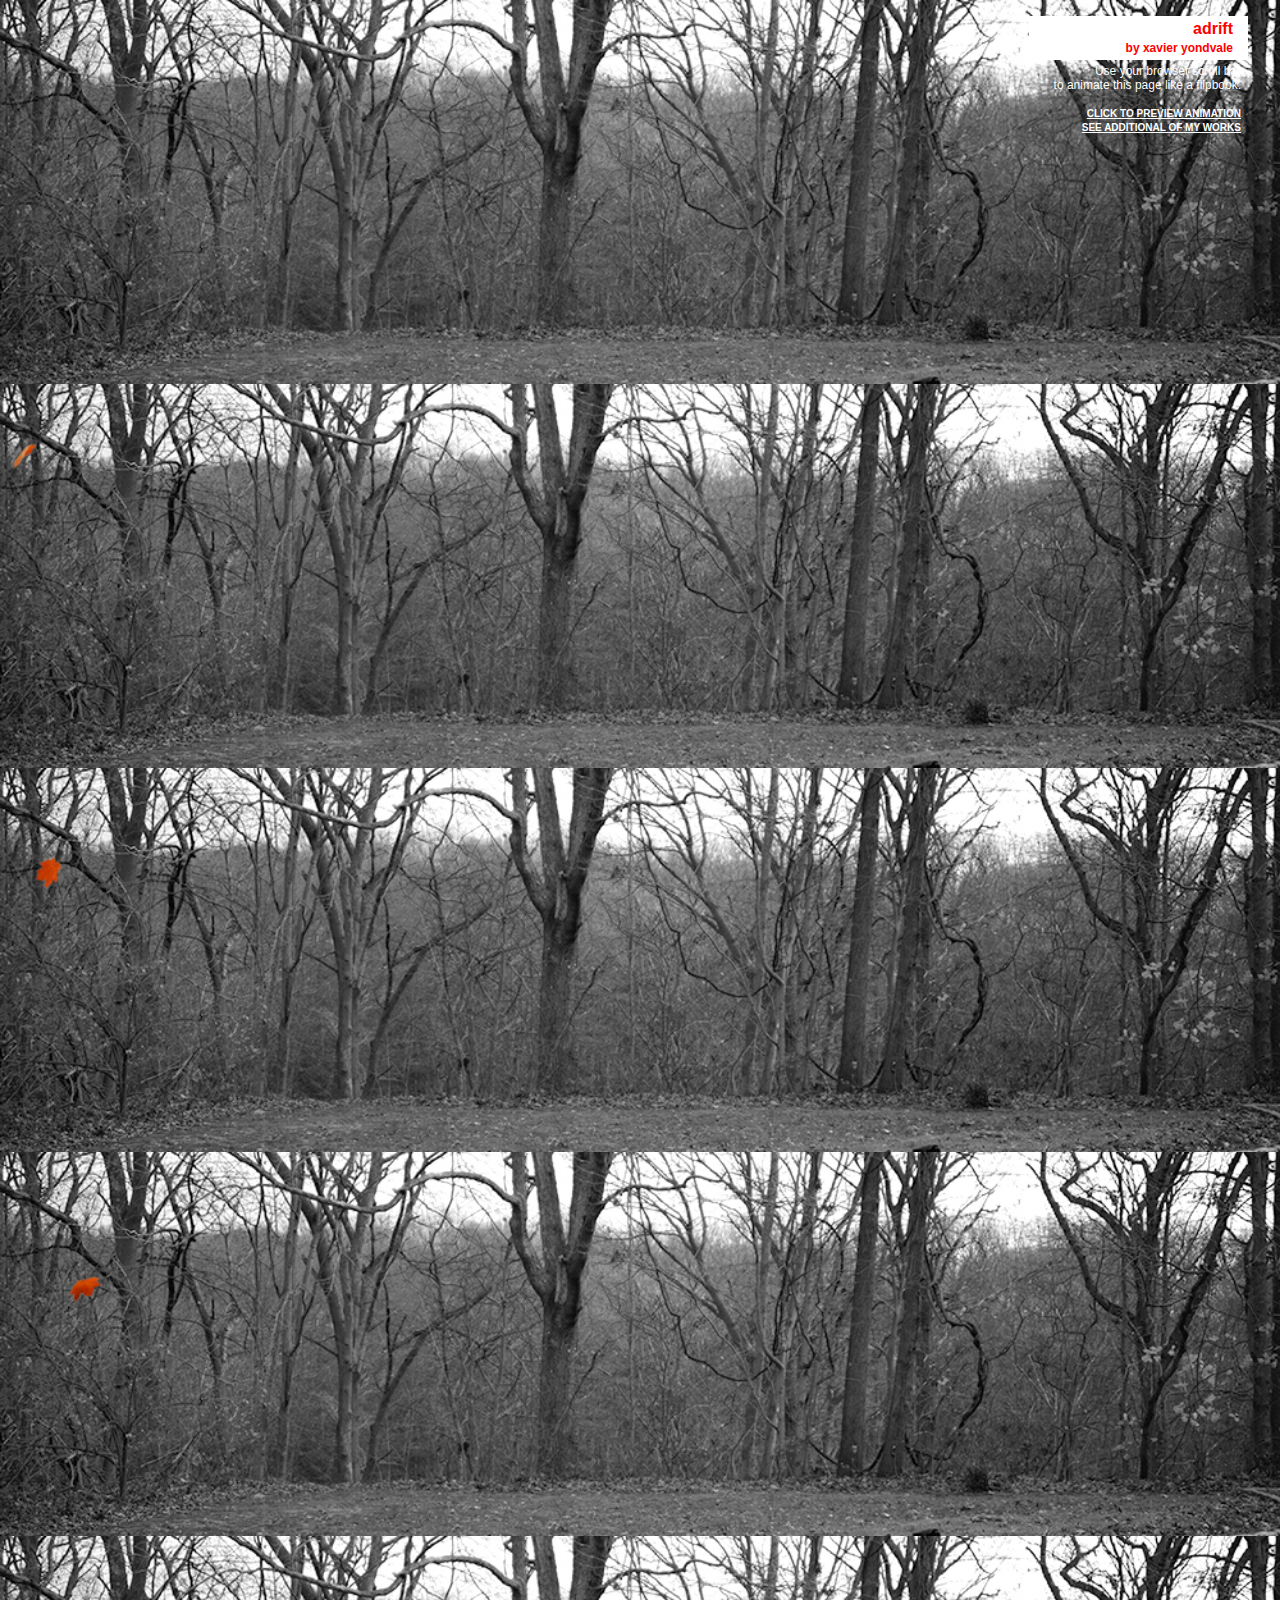
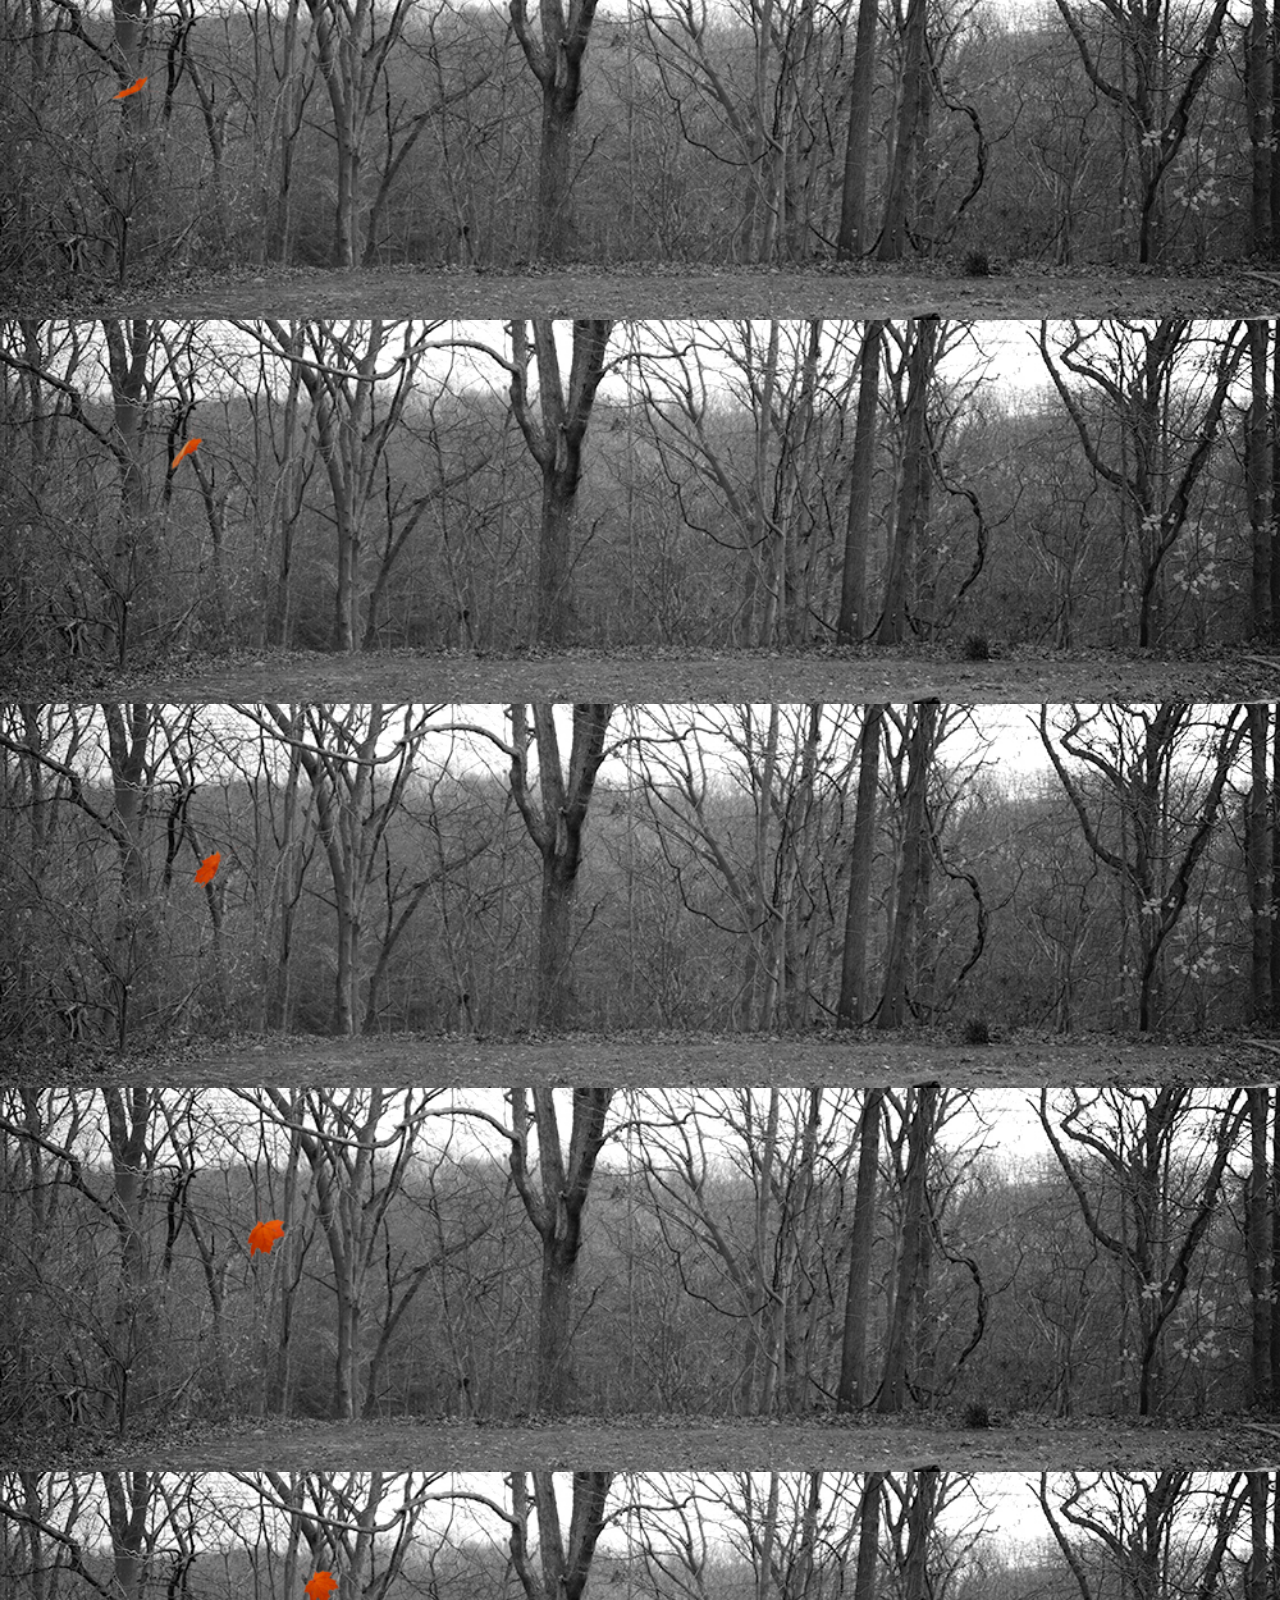
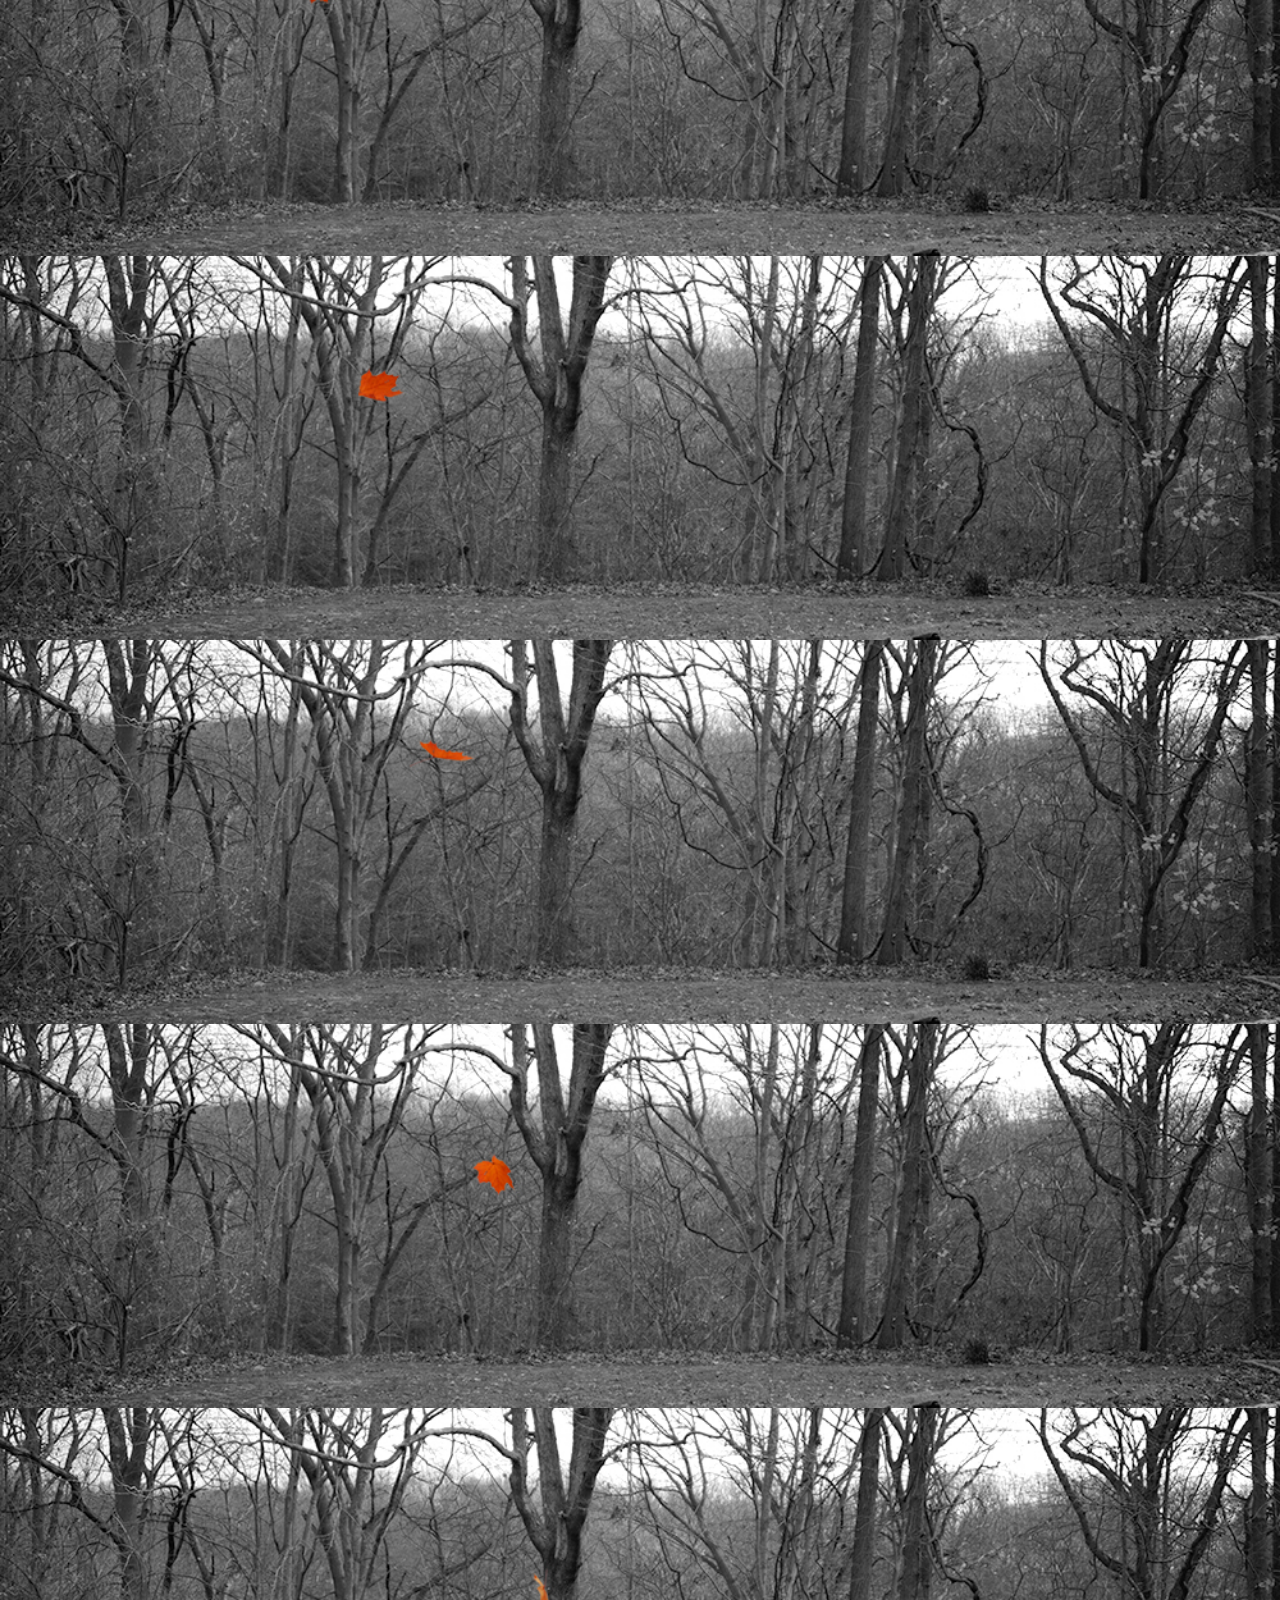
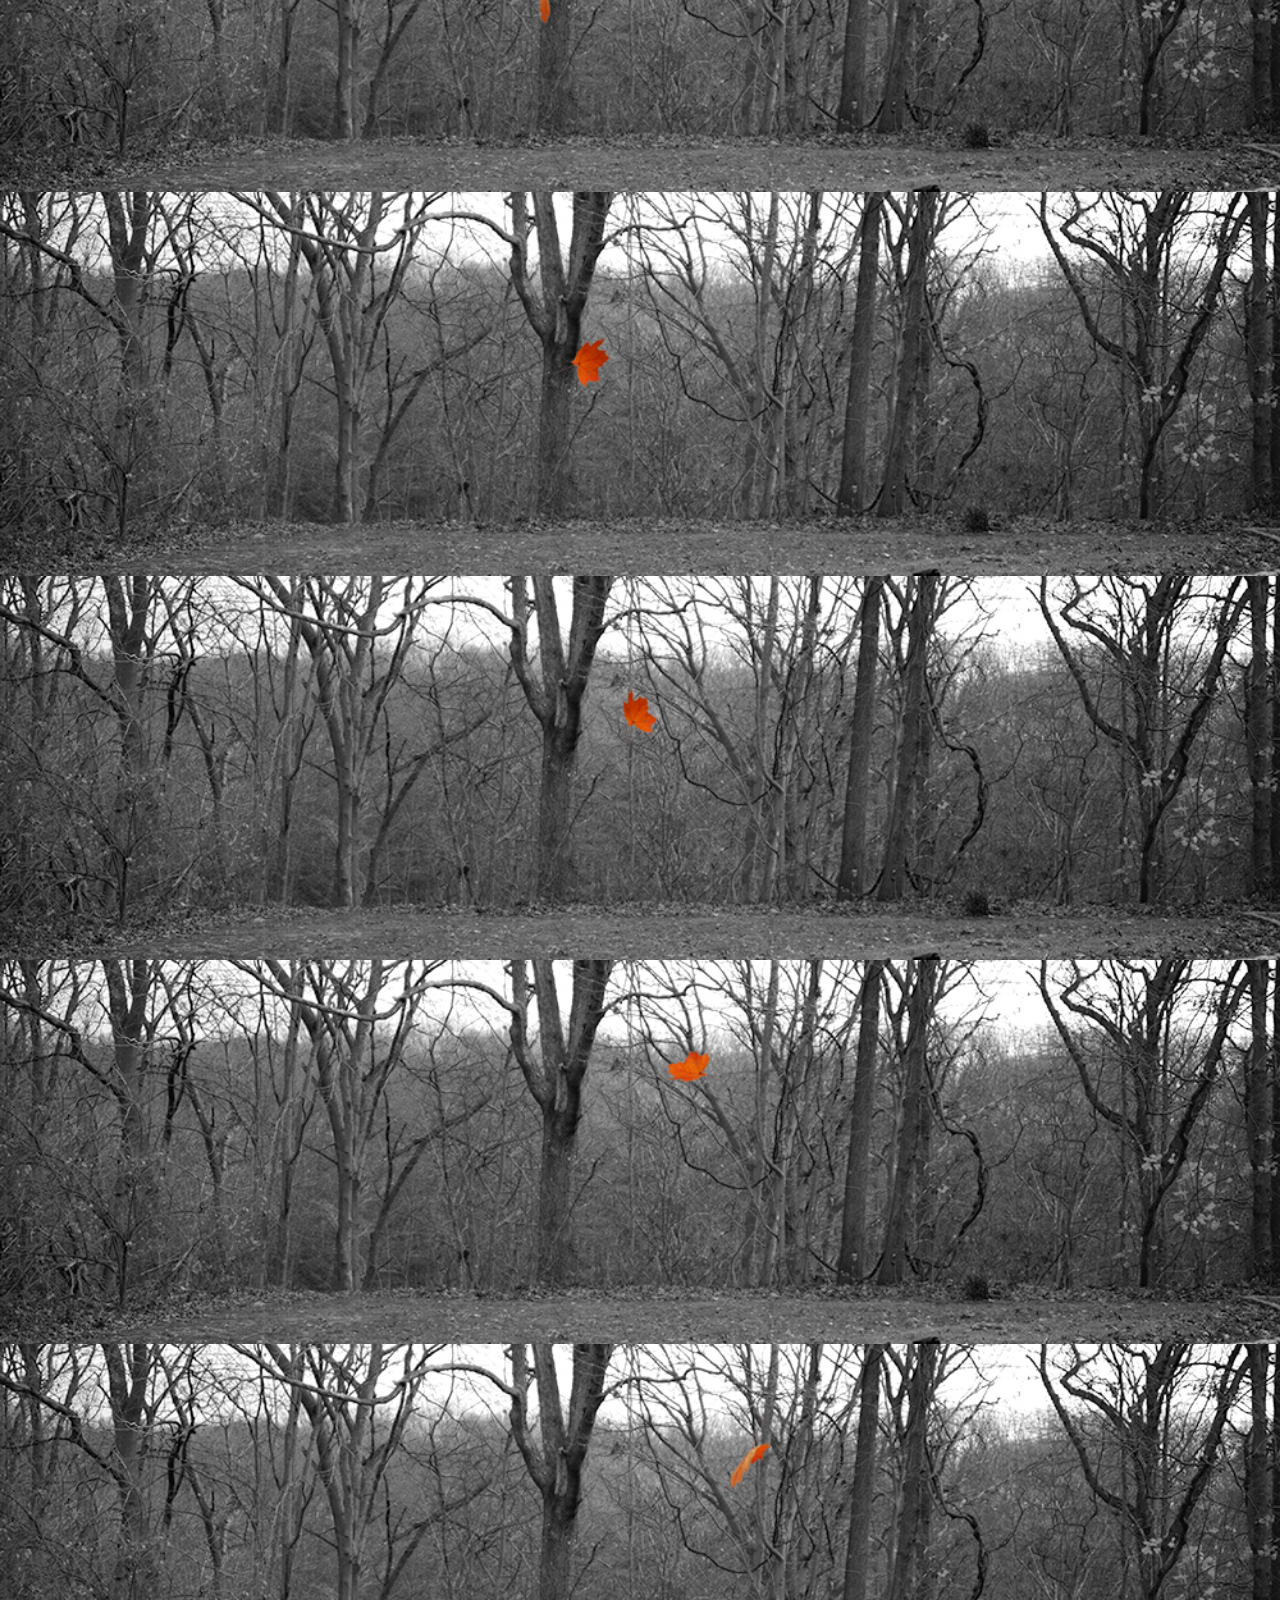
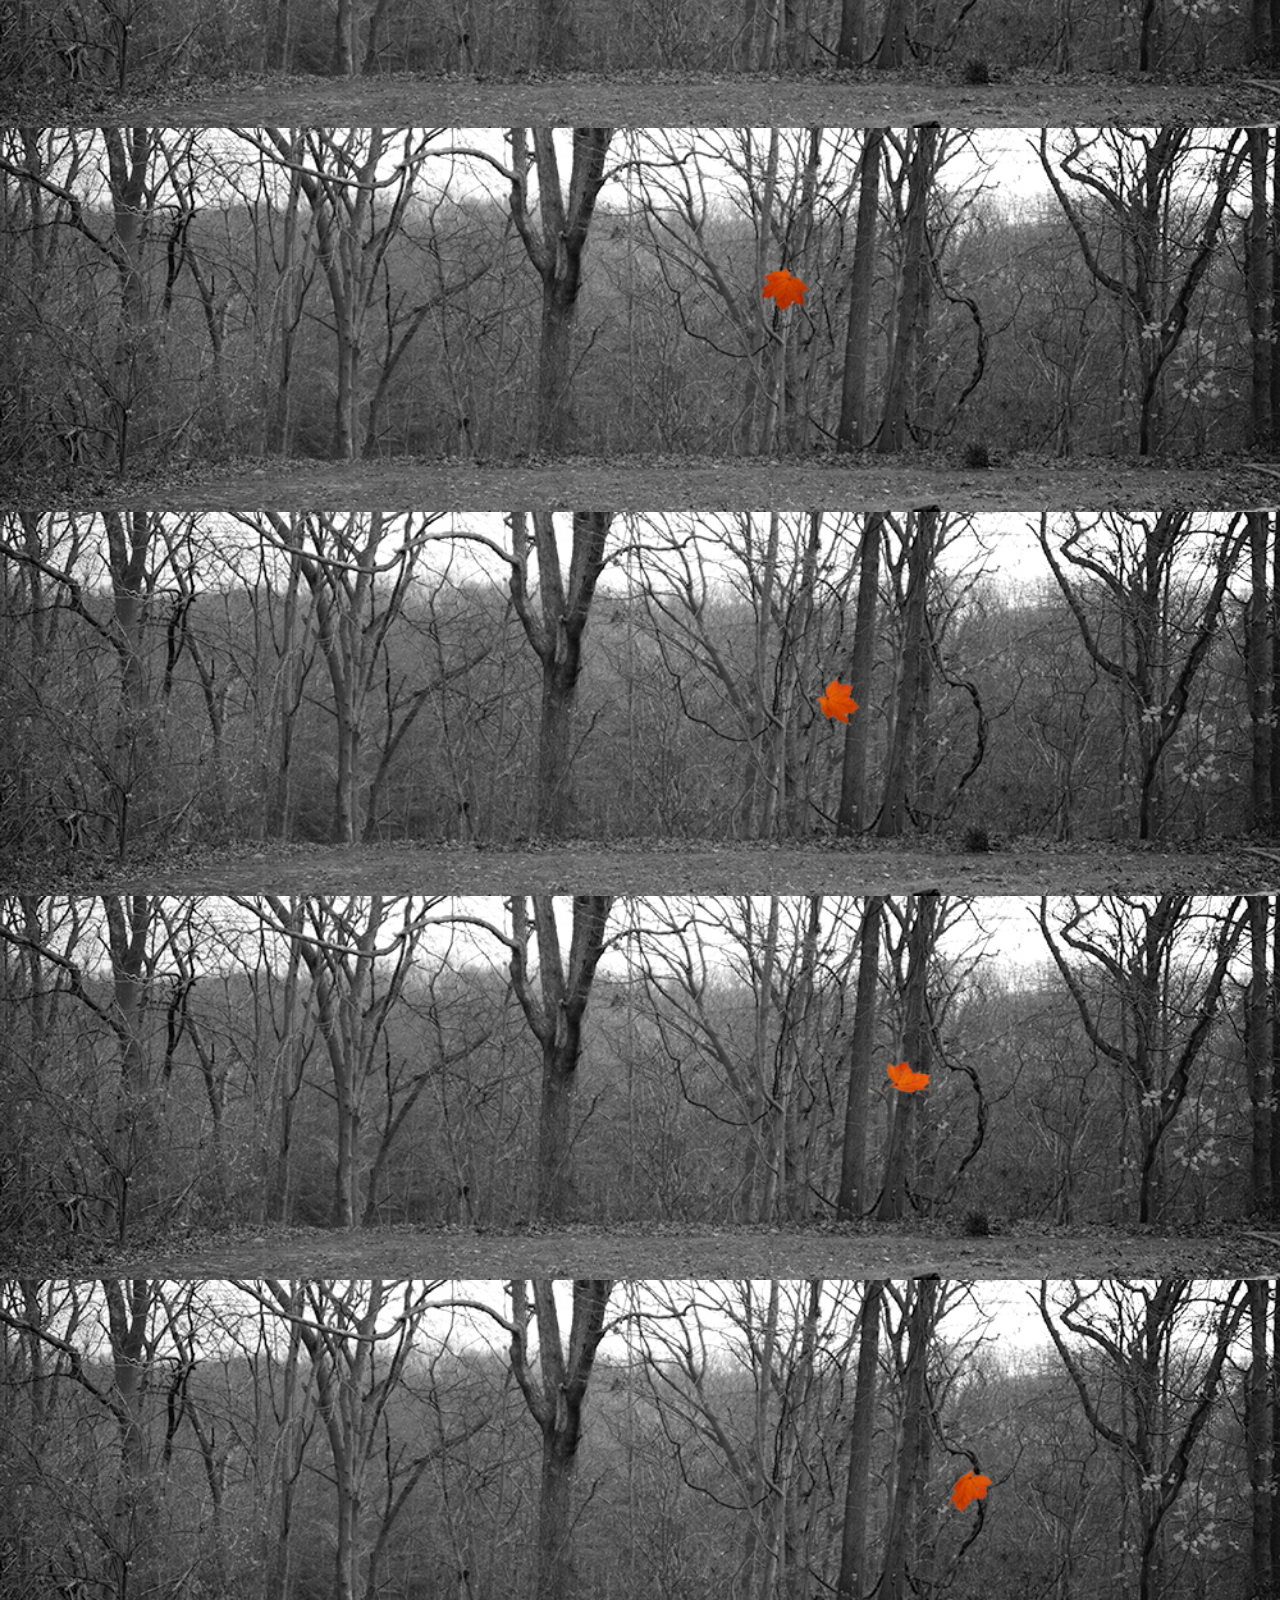
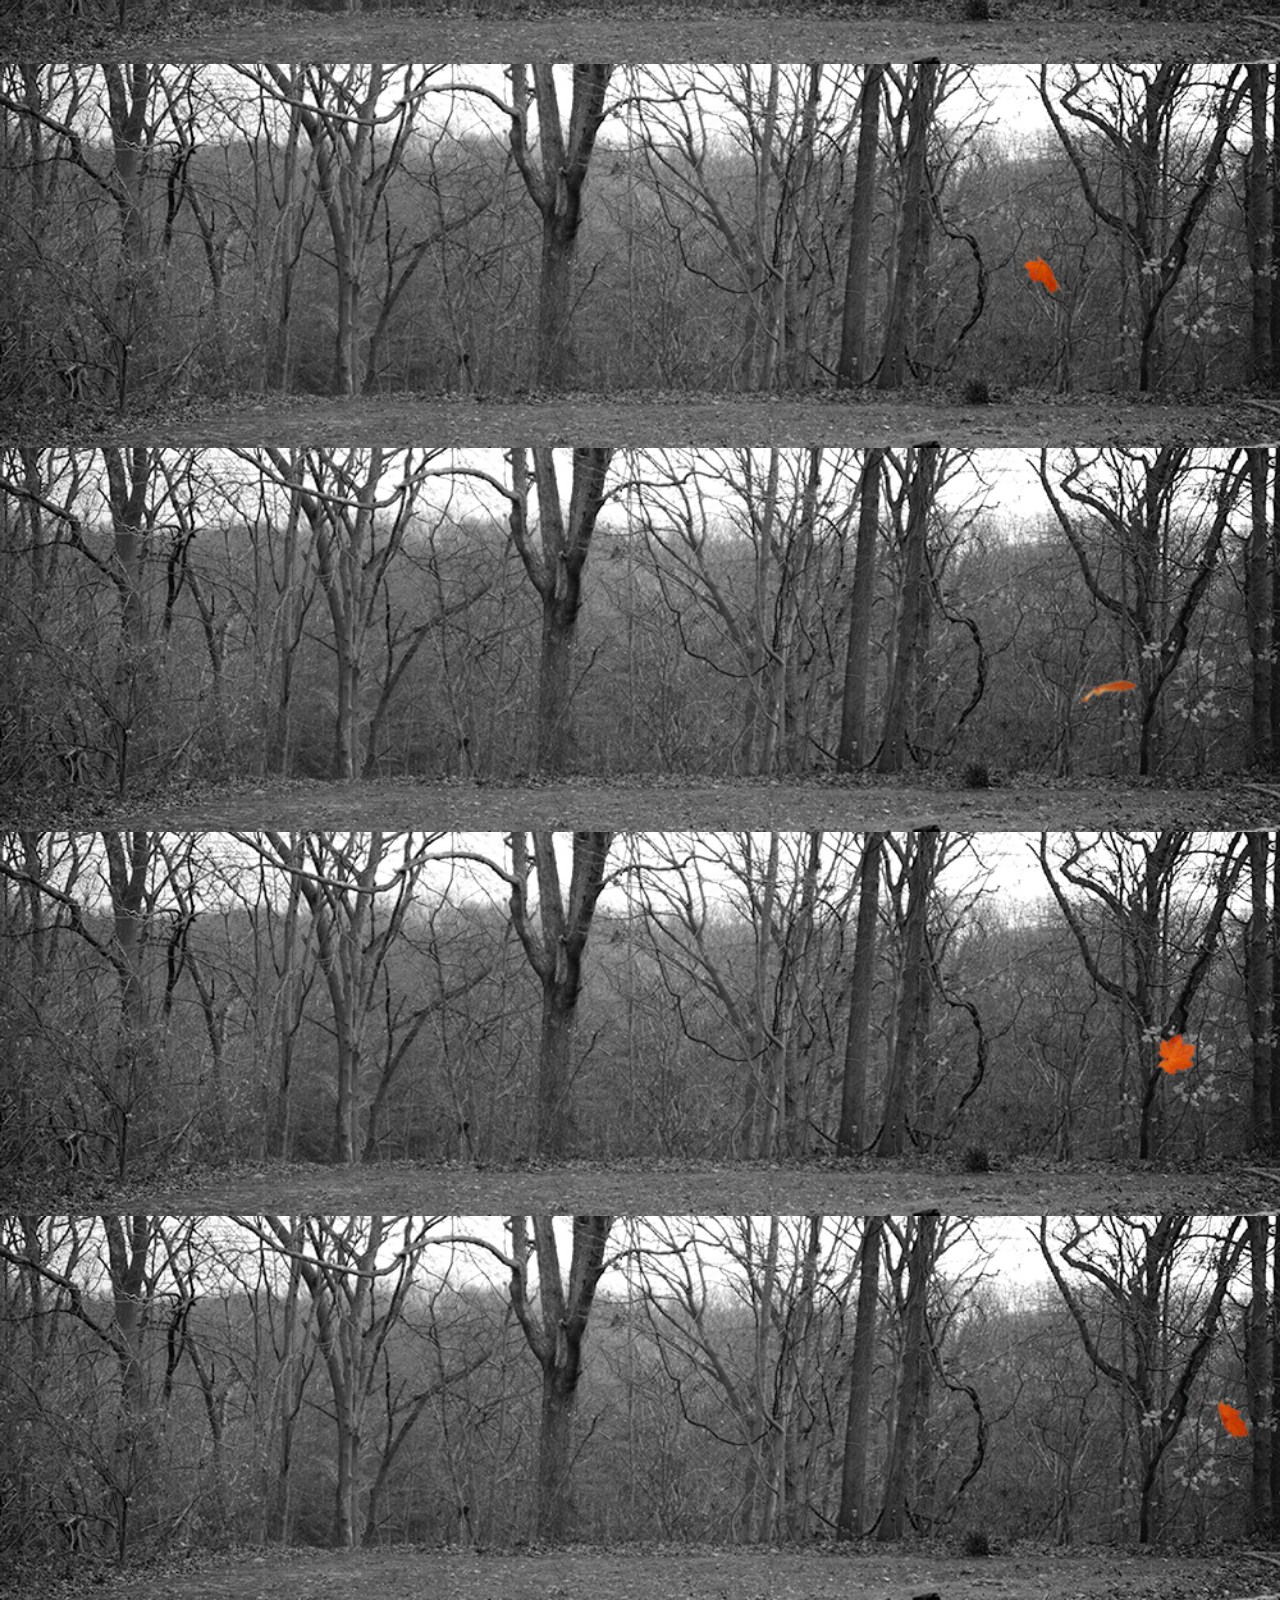
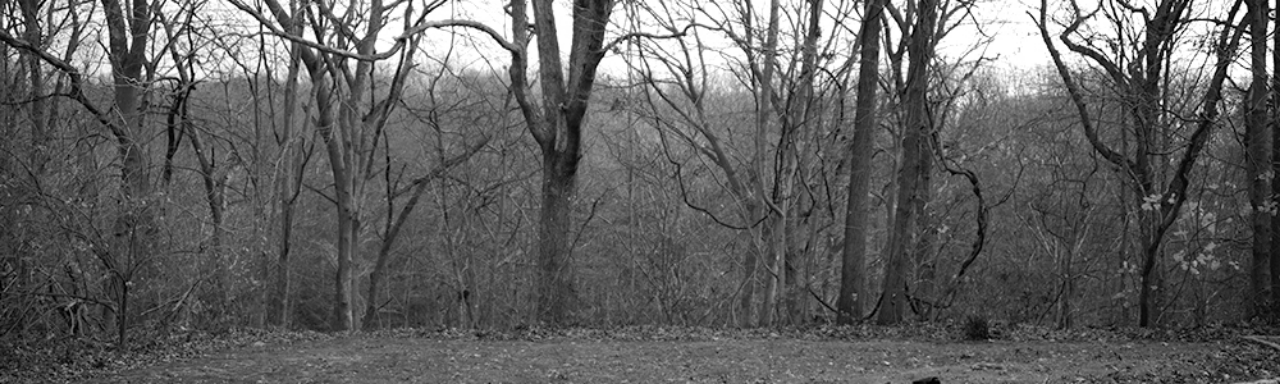
<file: index.html>
<!doctype html>
<html>
<head>
<meta charset="UTF-8">
<title>Yondvale's Website</title>
<link href="yondvale.css" rel="stylesheet" type="text/css">

<script type="text/javascript">
// Popup window code
function newPopup(url) {
	popupWindow = window.open(
		url,'popUpWindow','height=150,width=500,left=50%,top=50%')
}
</script>
</head>



<body> <!-- style="background-color:#000000"-->

<div id="container" style="background-color:blue">

<p style="position: absolute; top: 1em; right: 2em; width: 200px; padding: 4px; padding-right: 15px; background-color: white; font-weight: bold; font-size: 16px;">
adrift<br>
<span style="font-size:12px;">by xavier yondvale</span><br>
</p>

<p style="position: absolute; top: 5em; right: 2em; width: 200px; padding: 4px; padding-right: 15px; background-color: transparent; font-size: 12px;color:white;">
Use your browser scroll bar<br> to animate this page like a flipbook.<br><br><span style="font-size: 10px;font-weight: bold;">
<a href="JavaScript:newPopup('gifpop.html');"> <span style="text-decoration:underline;">CLICK TO PREVIEW ANIMATION</a>
<br>
<a href="myworks.html"> <span style="text-decoration:underline;">SEE ADDITIONAL OF MY WORKS</a></span>
<br><br>
</p>







<!-- style="background-color:#000000" <p style="position: absolute; top: 1em; left: 2em; width: 400px; font-weight: bold; color: red;font-size: 16px;background-color: white; text-align:left">
text to appear at the bottom left of the image)
</p>  -->
 
 
<div id="stripholder">
<img src="images/30000.jpg"</a>
</div>
<div id="stripholder">
<img src="images/30001.jpg"</a>
</div>
<div id="stripholder">
<img src="images/30002.jpg"</a>
</div>
<div id="stripholder">
<img src="images/30003.jpg"</a>
</div>
<div id="stripholder">
<img src="images/30004.jpg"</a>
</div>
<div id="stripholder">
<img src="images/30005.jpg"</a>
</div>
<div id="stripholder">
<img src="images/30006.jpg"</a>
</div>
<div id="stripholder">
<img src="images/30007.jpg"</a>
</div>
<div id="stripholder">
<img src="images/30008.jpg"</a>
</div>
<div id="stripholder">
<img src="images/30009.jpg"</a>
</div>
<div id="stripholder">
<img src="images/30010.jpg"</a>
</div>
 <div id="stripholder">
<img src="images/30011.jpg"</a>
</div>
<div id="stripholder">
<img src="images/30012.jpg"</a>
</div>
<div id="stripholder">
<img src="images/30013.jpg"</a>
</div>
<div id="stripholder">
<img src="images/30014.jpg"</a>
</div>
<div id="stripholder">
<img src="images/30015.jpg"</a>
</div>
<div id="stripholder">
<img src="images/30016.jpg"</a>
</div>
<div id="stripholder">
<img src="images/30017.jpg"</a>
</div>
<div id="stripholder">
<img src="images/30018.jpg"</a>
</div>
<div id="stripholder">
<img src="images/30019.jpg"</a>
</div>
<div id="stripholder">
<img src="images/30020.jpg"</a>
</div>
<div id="stripholder">
<img src="images/30021.jpg"</a>
</div>
<div id="stripholder">
<img src="images/30022.jpg"</a>
</div>
<div id="stripholder">
<img src="images/30023.jpg"</a>
</div>
<div id="stripholder">
<img src="images/30024.jpg"</a>
</div>
<div id="stripholder">
<img src="images/30025.jpg"</a>
</div>

 
 

</div>
</body>
</html>
</file>
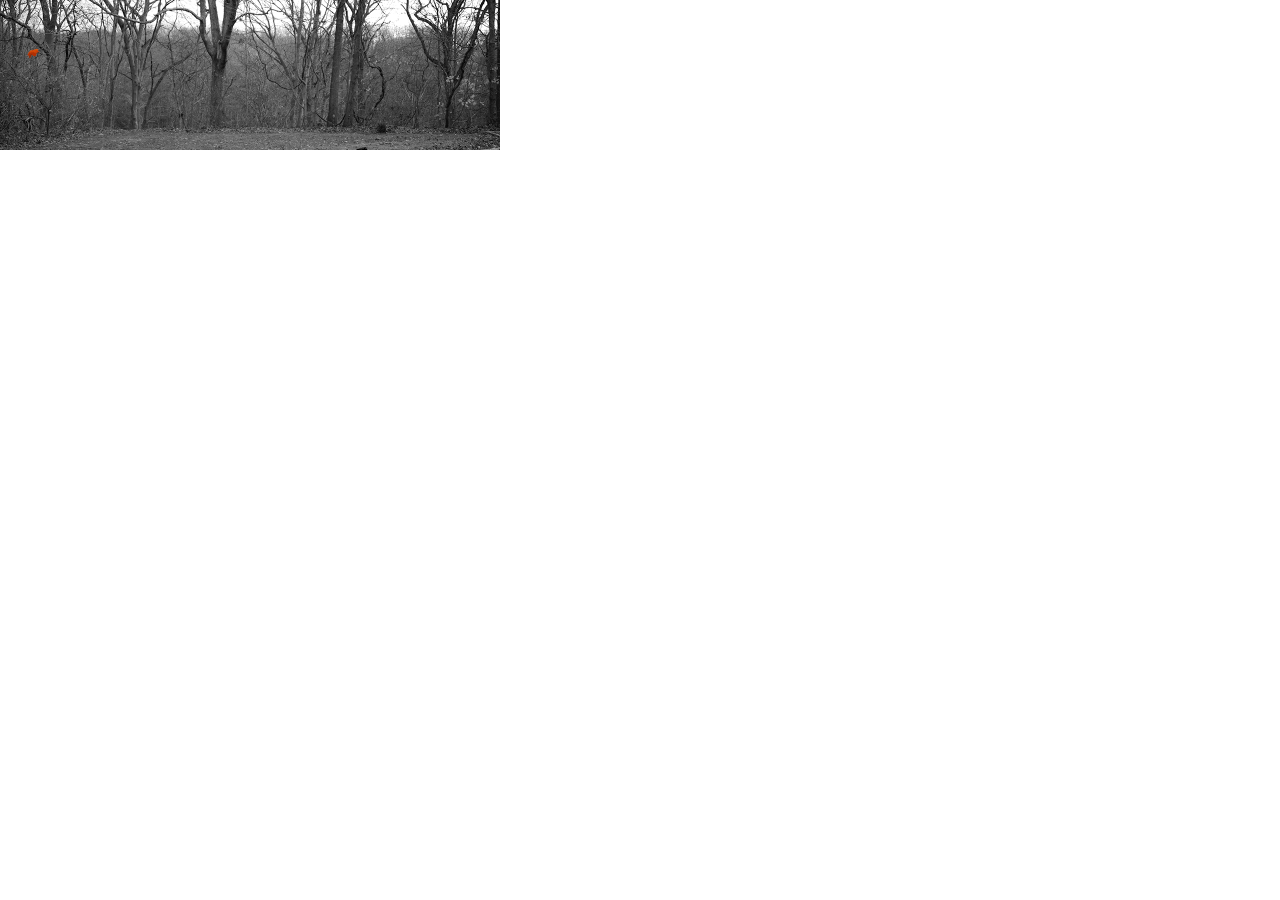
<file: gifpop.html>
<!doctype html>
<html>
<head>
<meta charset="UTF-8">
<title>adrift</title>
<link href="yondvale.css" rel="stylesheet" type="text/css">
</head>



<body> <!-- style="background-color:#000000"-->

<div id="container" style="background-color:blue">

<img src="images/leaf.gif" style="float:left; width:500px; padding-right:20px"></img>


</div>
</body>
</html>
</file>
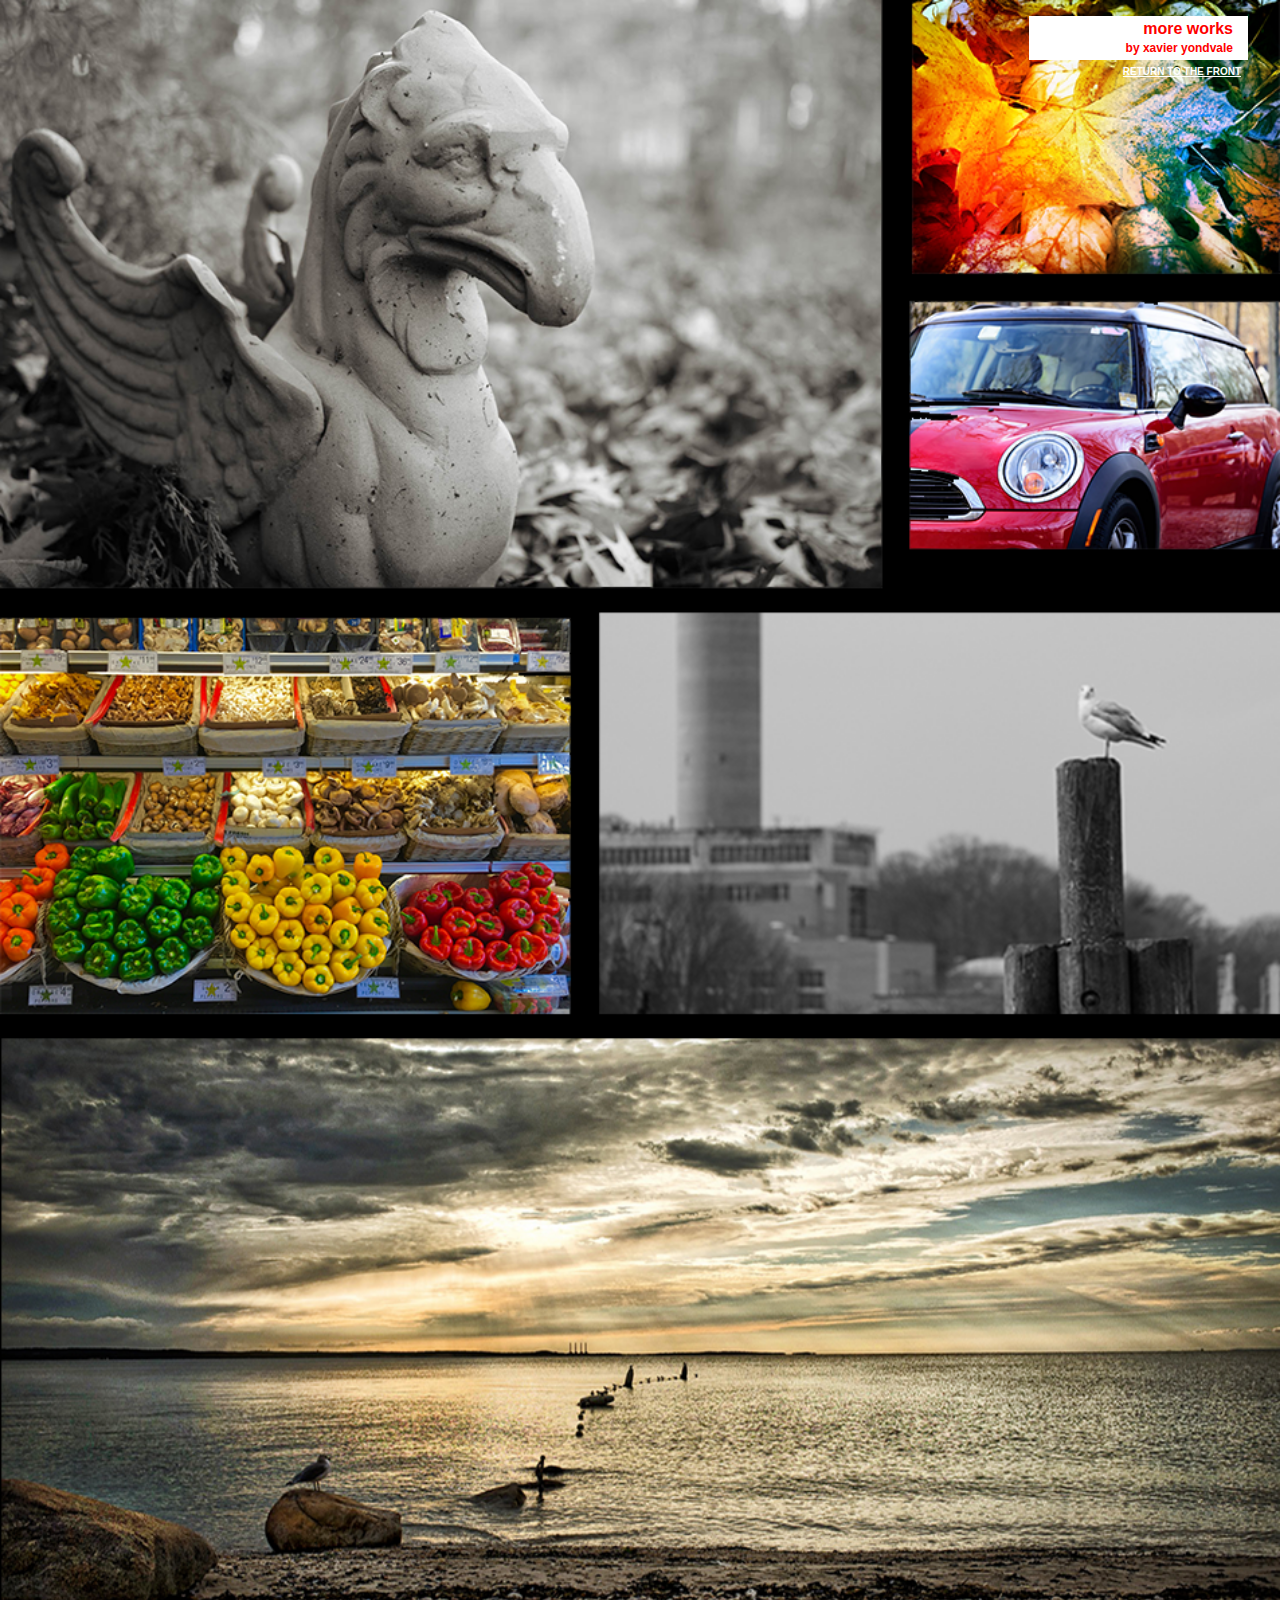
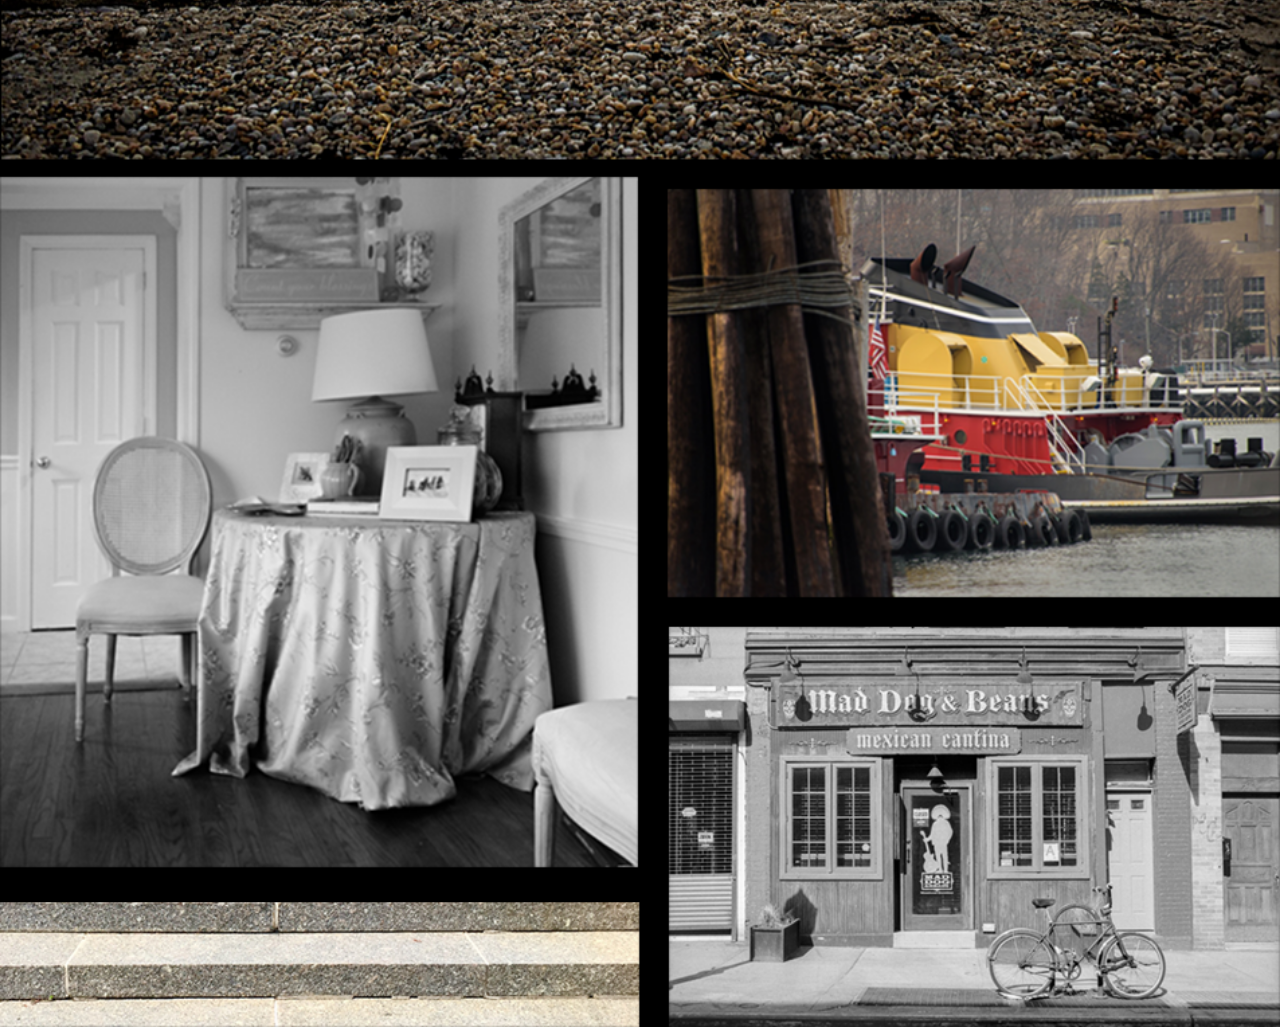
<file: myworks.html>
<!doctype html>
<html>
<head>
<meta charset="UTF-8">
<title>Yondvale's Website</title>
<link href="yondvale.css" rel="stylesheet" type="text/css">

<script type="text/javascript">
// Popup window code
function newPopup(url) {
	popupWindow = window.open(
		url,'popUpWindow','height=150,width=500,left=50%,top=50%')
}
</script>
</head>



<body style="background-color:black">

<div id="container" style="background-color:blue">

<p style="position: absolute; top: 1em; right: 2em; width: 200px; padding: 4px; padding-right: 15px; background-color: white; font-weight: bold; font-size: 16px;">
more works<br>
<span style="font-size:12px;">by xavier yondvale</span><br>
</p>

<p style="position: absolute; top: 5em; right: 2em; width: 200px; padding: 4px; padding-right: 15px; background-color: transparent; font-size: 12px;color:white;">
<span style="font-size: 10px;font-weight: bold;text-decoration:underline;">
<a href="index.html"> RETURN TO THE FRONT</a></span>
</p>



<div id="stripholder">
<img src="images/works.png"</a>
</div>


</div>


</body>
</html>
</file>
<file: yondvale.css>
* { margin:0; padding:0; }

#name
{
  text-align: left;
  font-size: 20px;
  opacity: 0;
  animation: mymove 3s;
  animation-delay: 2s;
  color: grey;
}

#statement
{
  opacity: 0;
  font-size: 50;
  animation: mymove2 6s;
  animation-delay: 6s;
  color: orange;
}

#continue
{
  opacity: 0;
  animation: mymove3 3s;
  animation-duration: 120s;
  animation-delay: 13s;
}

#container 
{
	margin-left: auto;
	margin-right: auto;
	width: auto;
	height: auto;
	position: static;
	font-size: 0;
}

#stripholder
{
	margin-left: auto;
	margin-right: auto;
	width: auto;
	height: auto;
	position: static;
	background-color: orange;
}


#mainsec
{
	position: static;
	background-color: yellow;
	font-size: 22px;
	text-decoration: underline;
	-webkit-text-decoration-color: white;
	text-align: center;
	height: auto;
	margin-left: auto;
	margin-right: auto;
}

#namesec 
{
	background-color: black;
	position: static;
	height: 50px;
	margin-left: auto;
	margin-right: auto;
}

#ok
{
position: static;
	top: 500px;
    left: 0px;
    top: 0px;
    z-index: 1;
}


img
{
width: 100%;
height: 100%;
}

p
{
	background-color: yellow;
	text-align: right;
	font-size: 22px;
	color: red;

}

body
{
	font-family: sans-serif;

}

A{text-decoration:none;}
a:link{color:white;}
a:visited {color:white;}


audio 
{ 
   display:none;
}

@keyframes mymove {
    from {opacity: 1;}
    to {opacity: 1;}
}

@keyframes mymove2 {
    from {opacity: 1;}
    to {opacity: 1;}
}

@keyframes mymove3 {
    from {opacity: 1;}
    to {opacity: 1;}
}
</file>
